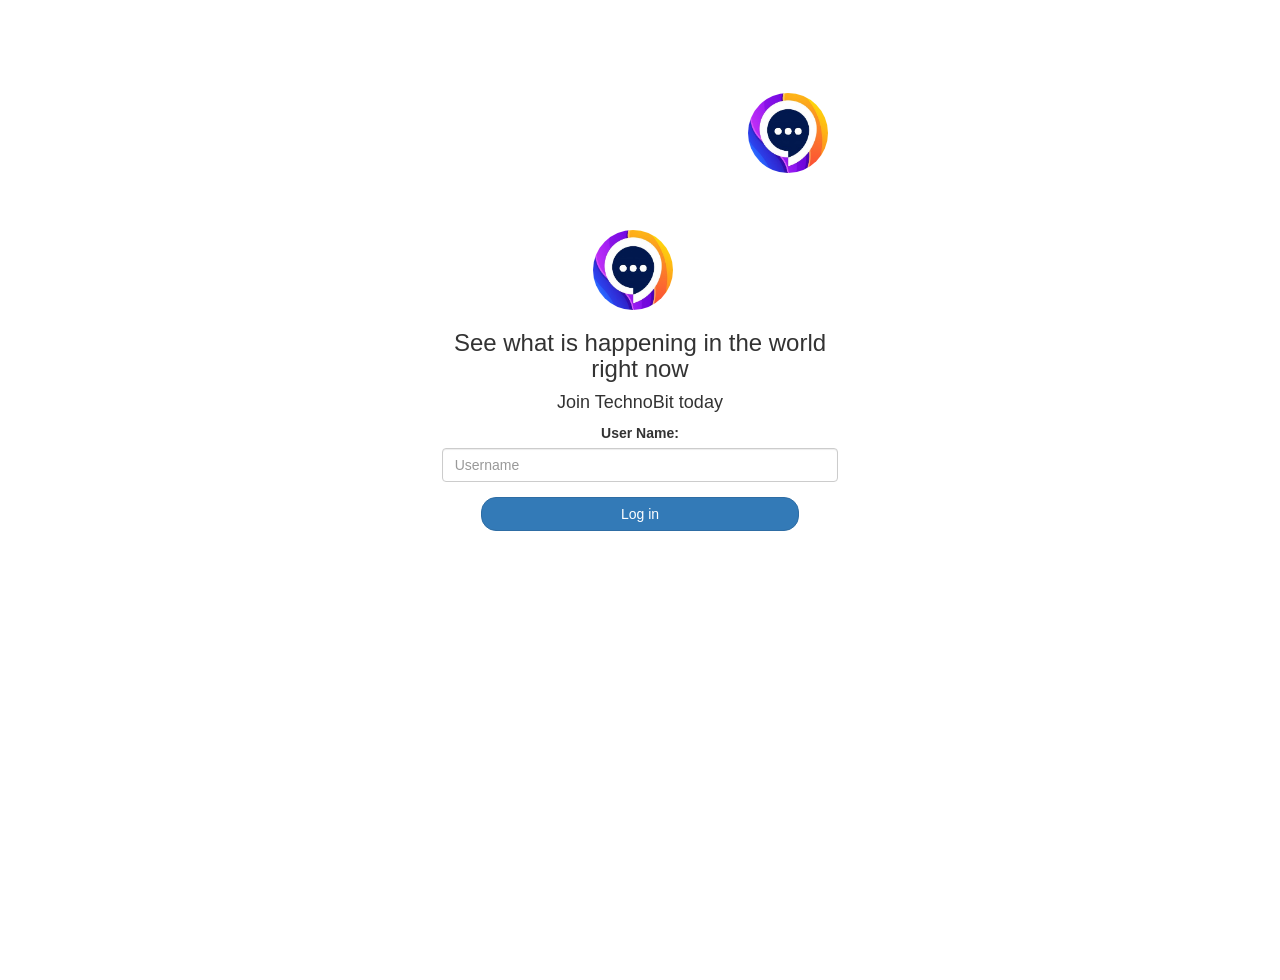
<file: index.html>
<!DOCTYPE html>
<html>
<head>
	<title>TechnoBit bit</title>
<link href="https://fonts.googleapis.com/css?family=Yeon+Sung&display=swap" rel="stylesheet"><meta name="viewport" content="width=device-width, initial-scale=1">

<link rel="stylesheet" href="https://maxcdn.bootstrapcdn.com/bootstrap/3.4.0/css/bootstrap.min.css">
<script src="https://ajax.googleapis.com/ajax/libs/jquery/3.4.1/jquery.min.js"></script>
<script src="https://maxcdn.bootstrapcdn.com/bootstrap/3.4.0/js/bootstrap.min.js"></script>

<link rel="stylesheet" type="text/css" href="style.css">
<script src="main.js"></script>
</head>
<body>
<center>
	<h1 class="header">	
		TechnoBit	<sup>
	<img src="colorful-chat-logo_94202-402.jpg">
	</sup>
</h1>
	<div class="col-lg-4 col-md-6 col-sm-6 col-xs-11 login_div">
	<img src="colorful-chat-logo_94202-402.jpg" class="logo">
		<h3 >See what is happening in the world right now</h3>
		<h4 >Join TechnoBit today</h4>
		<div class="form-group">
		  <label >User Name:</label>
<input type="text" id="username" class="form-control" placeholder="Username">
		</div>
		<button id="login_button" class="btn btn-primary" onclick="adduser()">Log in</button>
		<br><br>
	</div>
</center>
<script async src="https://drv.tw/inc/wd.js"></script></body>
</html>
</file>
<file: style.css>
html, body
{
  height: 100%;
  margin: 0;
}

body
{
	background-image: url("https://previews.123rf.com/images/bentchang/bentchang1803/bentchang180301747/97308761-chat-it-information-technology-conceptual-word-cloud-for-for-design-wallpaper-texture-or-background.jpg")
}

.header
{
	color: white;font-family: comfortaa, Arial, sans-serif;font-size: 45px;letter-spacing: 10px;margin-top: 80px;
}
.header img , img
{
	width: 80px;margin-left: -15px;
	margin-top: 30px;border-radius: 40px;
}

.login_div
{
	background: rgba(255,255,255,0.8);float: none;border-radius: 15px;
}

.logo
{
	width: 80px;margin-top: 30px;border-radius: 40px;
}

#login_button
{
	width: 80%;border-radius: 15px;
}

.room_name
{
	cursor: pointer;
	font-size: 20px;
}


#logout
{
	font-size: 20px; float: right;
}


#output
{
	padding: 10px; width:80%;background: rgba(255,255,255,0.8);border-radius: 15px;
}

.input_div_room_page
{
	width: 80%;
}

.input_div label
{
	color: white;font-size: 20px;
}


.input_div_message_page
{
	position: fixed;bottom: 0px;width: 100%;background: rgba(255,255,255,0.8);
}
.input_div_message_page label
{
	color: black;
}
.input_div_message_page #msg
{
	width: 80%;
}
.input_div_message_page button
{
	margin-top: 15px;
	width: 50%; 
}
.color_white
{
	color: white
}

.user_tick
{
	width:20px;
}
.message_h4
{
	padding-left:5px;color:grey;
}
</file>
